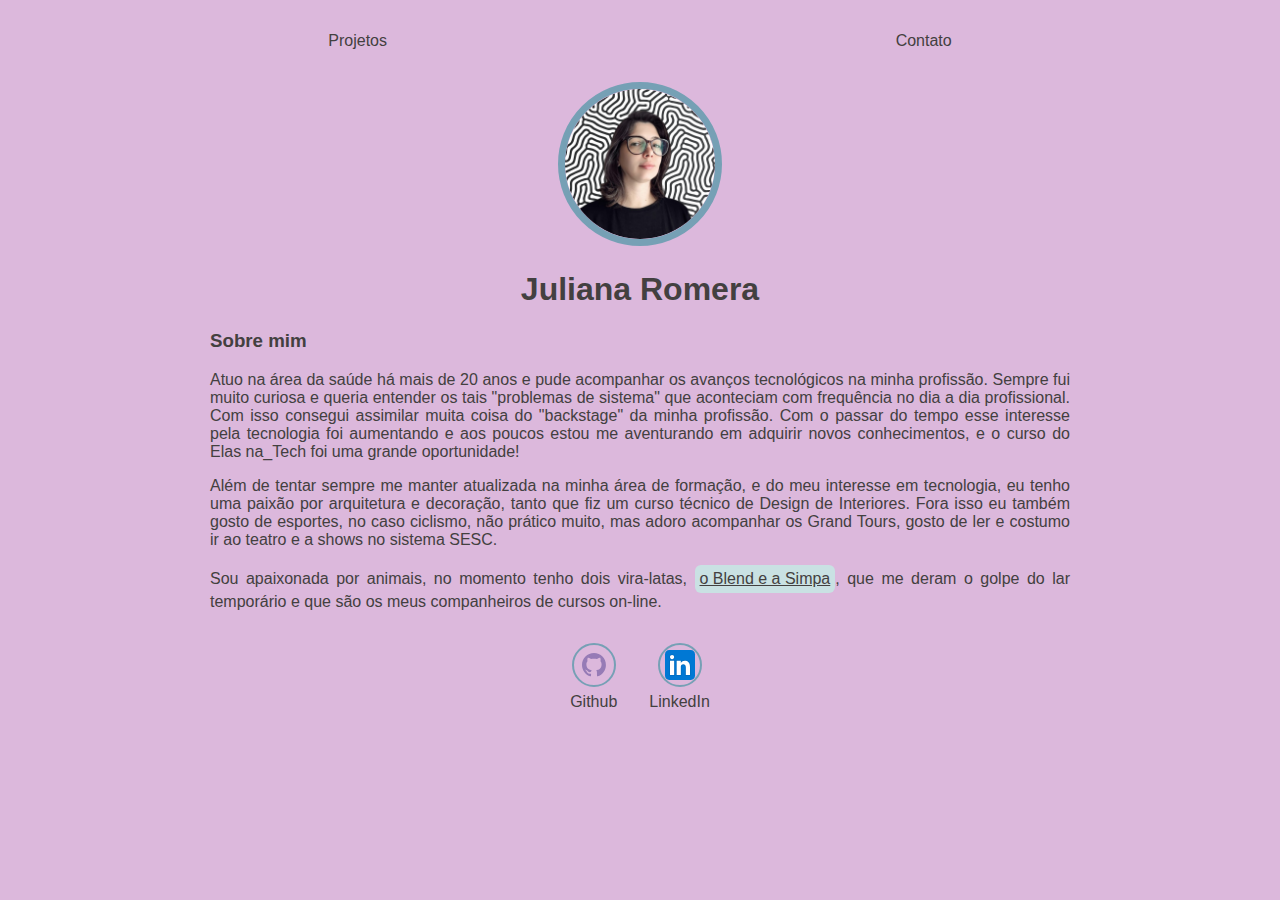
<file: index.html>
<!DOCTYPE html>
<html lang="pt-br">
<head>
    <meta charset="UTF-8">
    <meta name="viewport" content="width=device-width, initial-scale=1.0">
    <title>Portifólio</title>
    <link rel="stylesheet" href="index.css">
</head>
<body>
    <div class="container">
        <nav>
            <ul>
                <li>
                    <a href="project.html">Projetos</a>
                </li>
                <li>
                    <a href="contact.html">Contato</a>
                </li>
            </ul>
        </nav>
        <header>
            <div class="center">
                <img src="profile-pic .png" alt=""></img>
            </div>
            <h1>Juliana Romera</h1>
        </header>
    
        <main>
            <section>
                <h3>Sobre mim</h3>
                <p>Atuo na área da saúde há mais de 20 anos e pude acompanhar os avanços tecnológicos na minha profissão. Sempre fui muito curiosa e queria entender os tais "problemas de sistema" que aconteciam com frequência no dia a dia profissional. Com isso consegui assimilar muita coisa do "backstage" da minha profissão. Com o passar do tempo esse interesse pela tecnologia foi aumentando e aos poucos estou me aventurando em adquirir novos conhecimentos, e o curso do Elas na_Tech foi uma grande oportunidade!</p>
                <p>Além de tentar sempre me manter atualizada na minha área de formação, e do meu interesse em tecnologia, eu tenho uma paixão por arquitetura e decoração, tanto que fiz um curso técnico de Design de Interiores. Fora isso eu também gosto de esportes, no caso ciclismo, não prático muito, mas adoro acompanhar os Grand Tours, gosto de ler e costumo ir ao teatro e a shows no sistema SESC.</p>
                <p>Sou apaixonada por animais, no momento tenho dois vira-latas, <a href="BlendSimpa.jpeg" class= "dog">o Blend e a Simpa</a>, que me deram o golpe do lar temporário e que são os meus companheiros de cursos on-line.</p>
            </section>
        </main>
        
        <footer>
            <a href="https://github.com/juliana-romera?tab=repositories" target="_blank" rel="noopener noreferrer">
                <img src="github.svg" alt="">
                <p>Github</p>
            </a>
            <a href="https://www.linkedin.com/in/juliana-fernandes-romera-b17972142/" target="_blank" rel="noopener noreferrer">
                <img src="linkedin.svg" alt="">
                <p>LinkedIn</p>
            </a>
        </footer>
    </div>
</body>
</html>
</file>
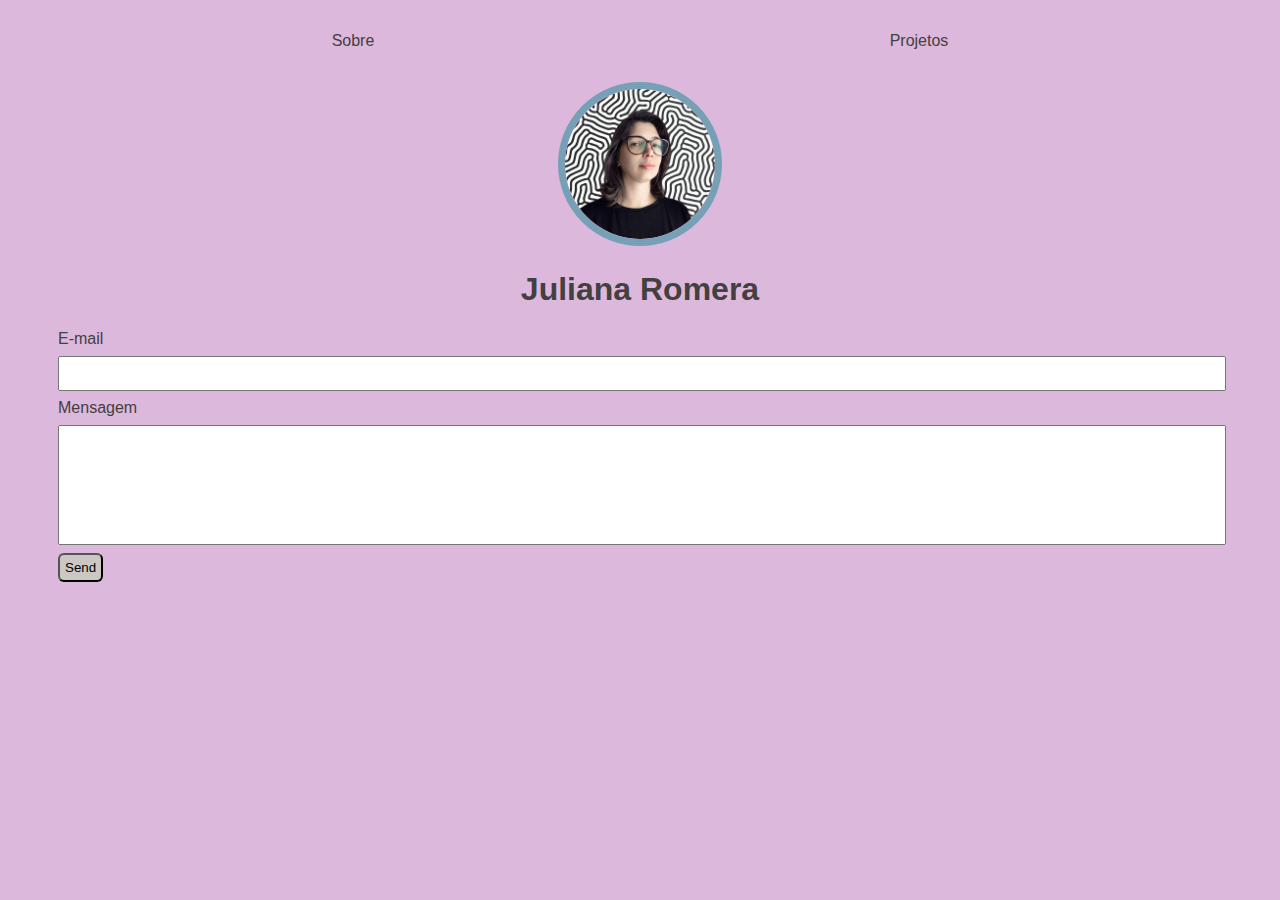
<file: contact.html>
<!DOCTYPE html>
<html lang="pt-br">
<head>
    <meta charset="UTF-8">
    <meta name="viewport" content="width=device-width, initial-scale=1.0">
    <title>Contato</title>
    <link rel="stylesheet" href="index.css">
</head>
<body>
    <div class="container">
        <nav>
            <ul>
                <li>
                    <a href="index.html">Sobre</a>
                </li>
                <li>
                    <a href="project.html">Projetos</a>
                </li>
            </ul>
        </nav>
        <header class="center">
            <div>
                <img src="profile-pic .png" alt=""></img>
            </div>
            <h1>Juliana Romera</h1>
        </header>

        <form action="https://formsubmit.co/cdb2711bd66553256501e186394bccab" method="POST">
            <label for="email">E-mail</label>
            <input type="email" name="email" id="email" required>
            <label for="message">Mensagem</label>
            <input type="text" name="message" id="message" required>
            <input type="hidden" name="_next" value="https://juliana-romera.github.io/portifolio/thanks.html">
            <button type="submit">Send</button>
       </form>
    </div>
</body>
</html>
</file>
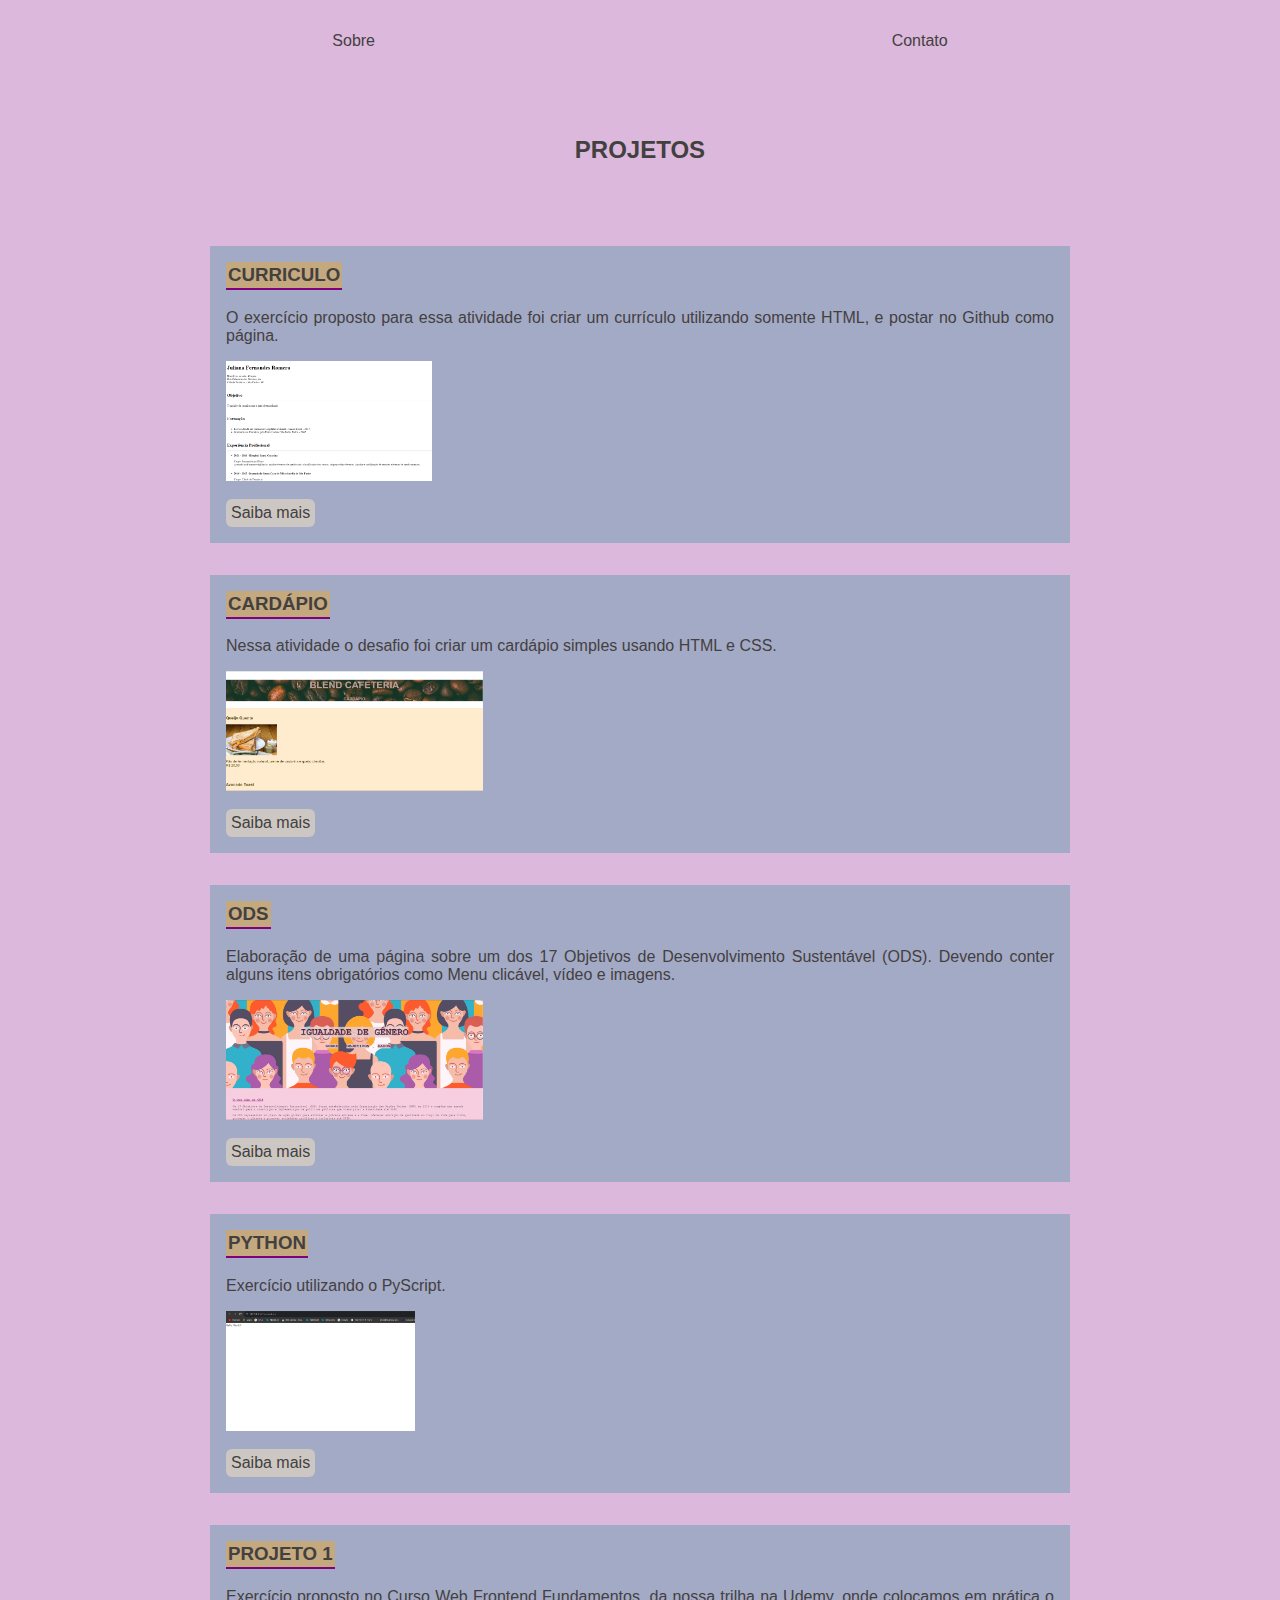
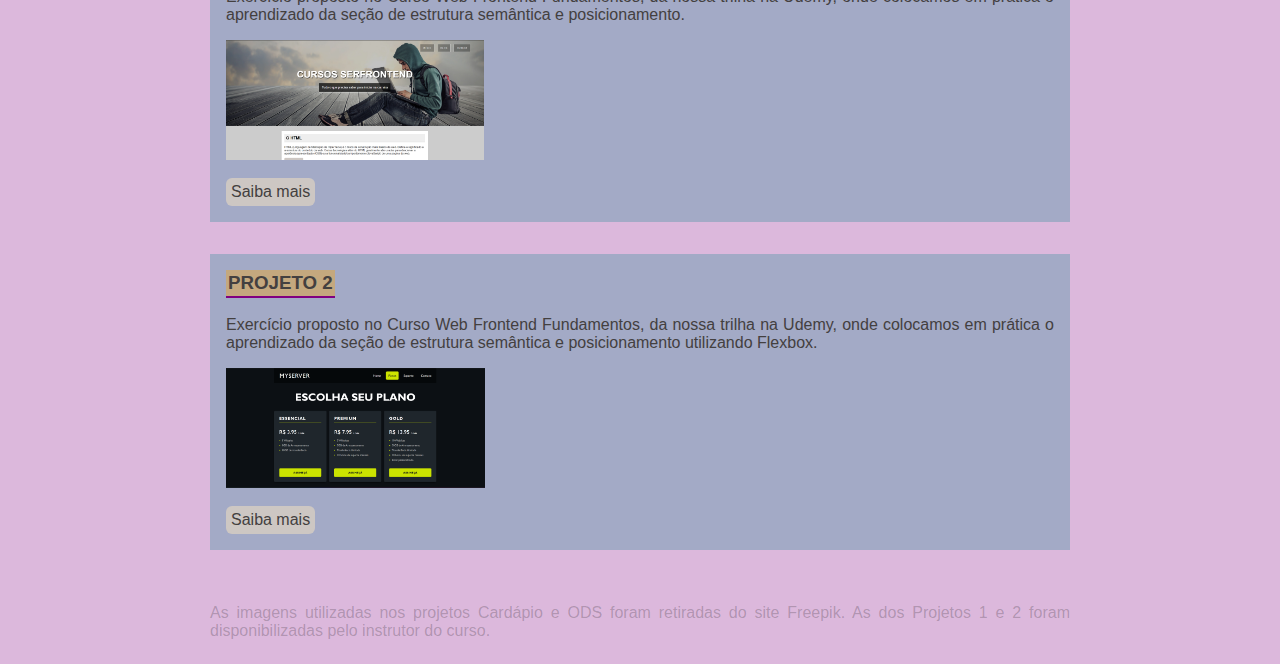
<file: project.html>
<!DOCTYPE html>
<html lang="pt-br">
<head>
    <meta charset="UTF-8">
    <meta name="viewport" content="width=device-width, initial-scale=1.0">
    <title>Projetos</title>
    <link rel="stylesheet" href="index.css">
</head>
<body>
    <div class="container">
        <nav>
            <ul>
                <li>
                    <a href="index.html">Sobre</a>
                </li>
                <li>
                    <a href="contact.html">Contato</a>
                </li>
            </ul>
        </nav>
    </div>
    <header>
        <h2 class="titulo_proj">PROJETOS</h2>
    </header>
    <main>
        <section>
            <article>
                <header>
                    <h3>CURRICULO</h3>
            </header>
            <p>O exercício proposto para essa atividade foi criar um currículo utilizando somente HTML, e postar no Github como página.</p>
            <div class="photo">
                <img src="curriculo.png" alt="imagem de um curriculo"></img>
            </div>
            <br>
            <a href="https://juliana-romera.github.io/exercicio-curriculo/" class="btn">Saiba mais</a>
            </article>

            <article>
                <header>
                    <h3>CARDÁPIO</h3>
            </header>
            <p>Nessa atividade o desafio foi criar um cardápio simples usando HTML e CSS.</p>
            <div class="photo">
                <img src="cardapio.png" alt="imagem de um cardápio"></img>
            </div>
            <br>
            <a href="https://juliana-romera.github.io/cardapiofinal/" class="btn">Saiba mais</a>
            </article>

            <article>
                <header>
                    <h3>ODS</h3>
            </header>
            <p>Elaboração de uma página sobre um dos 17 Objetivos de Desenvolvimento Sustentável (ODS). Devendo conter alguns itens obrigatórios como Menu clicável, vídeo e imagens.</p>
            <div class="photo">
                <img src="ods.png" alt="imagem da pagina inicial de um site que fala sobre as ods"></img>
            </div>
            <br>
            <a href="https://juliana-romera.github.io/site/" class="btn">Saiba mais</a>
            </article>

            <article>
                <header>
                    <h3>PYTHON</h3>
            </header>
            <p>Exercício utilizando o PyScript.</p>
            <div class="photo">
                <img src="phyton.png" alt="imagem com a frase hello world"></img>
            </div>
            <br>
            <a href="https://juliana-romera.github.io/python/" class="btn">Saiba mais</a>
            </article>

            <article>
                <header>
                    <h3>PROJETO 1</h3>
            </header>
            <p>Exercício proposto no Curso Web Frontend Fundamentos, da nossa trilha na Udemy, onde colocamos em prática o aprendizado da seção de estrutura semântica e posicionamento.</p>
            <div class="photo">
                <img src="Projeto1.png" alt="imagem de uma página inicial de site"></img>
            </div>
            <br>
            <a href="https://juliana-romera.github.io/Projeto1/" class="btn">Saiba mais</a>
            </article>

            <article>
                <header>
                    <h3>PROJETO 2</h3>
            </header>
            <p>Exercício proposto no Curso Web Frontend Fundamentos, da nossa trilha na Udemy, onde colocamos em prática o aprendizado da seção de estrutura semântica e posicionamento utilizando Flexbox.</p>
            <div class="photo">
                <img src="Projeto2.png" alt="imagem com cards com preço para escolha de plano"></img>
            </div>
            <br>
            <a href="https://juliana-romera.github.io/Projeto2/" class="btn">Saiba mais</a>
            </article>
        </section>
        <footer class="cred">
            <p>As imagens utilizadas nos projetos Cardápio e ODS foram retiradas do site Freepik. As dos Projetos 1 e 2 foram disponibilizadas pelo instrutor do curso.</p>
        </footer>
</main>
</body>
</html>
</file>
<file: index.css>
body {
    background-color: rgb(220, 184, 220);
    color: rgb(67, 64, 64);
    font-family: Arial, Helvetica, sans-serif;
}

ul{
    display: flex;
    justify-content:space-around;
    list-style-type:none;
    align-items: center;
    padding: 16px;
}

p{
    text-align: justify;
}

a{
    color: rgb(67, 64, 64);
    text-decoration: none;
}

header {
    text-align:center;
}


header img{
    width: 150px;
    height: 150px;
    border-radius: 50%;
    border: 7px solid rgba(14, 135, 142, 0.495);
}

.center{
    text-align: center;
}

footer img {
    width: 40px;
    height: 40px;
    border-radius: 50%;
    border: 2px solid rgba(14, 135, 142, 0.495);

}

footer {
    display: flex;
    justify-content: center;
}

footer a {
    margin: 16px;
    text-align: center;
}

footer p {
    margin-top: 2px;
}

.container {
    padding: 0px 50px;
}

nav a:hover {
    color: rgba(14, 135, 142, 0.495);
}

.contato {
    text-align: center;
    margin-top: 70px;
}

main{
    width: 90%;
    margin:auto;
    max-width: 860px;
}

article{
    background-color:rgba(14, 136, 142, 0.274); 
    padding: 16px;
    margin-bottom: 32px;
    margin-top: 32px;
}

article h3 {
    border-bottom: 2px solid purple;
    background-color:rgba(255, 166, 0, 0.36);
    padding: 2px;
    margin-top: 0;
    margin-right: auto;
    width: fit-content;
    text-align: justify;
    
}

.btn {
    background-color: #cdc7c3;
    display: inline-block;
    padding: 5px 5px;
    border-radius: 6px;
    margin-left:auto;
    width: fit-content;
}

.photo {
    display: flex;
    width: 120px;
    height: 120px;
    text-align: right;
}

.titulo_proj{
    text-align: center;
    padding-top: 50px;
    padding-bottom: 50px;
}

input {
    width: 100%;
    padding: 8px 0px;
    margin: 8px 0px;
}

input[type=text] {
    height: 100px;
}

button {
    background-color: #cdc7c3;
    display: inline-block;
    padding: 5px 5px;
    border-radius: 6px;
    margin-left:auto;
    width: fit-content;
}
 
.dog {
    background-color: #c9e1e3;
    display: inline-block;
    padding: 5px 5px;
    border-radius: 6px;
    margin-left:auto;
    width: fit-content;
    text-decoration: underline;
}

.cred {
   padding-top: 20px;
   color:rgba(0, 0, 0, 0.21);
}

.tks {
    width: 300px;
    height: 300px;
    border-radius: 50%;
    border: 10px solid rgba(14, 135, 142, 0.495);
}

.center1{
    padding-top: 50px;
}
</file>
